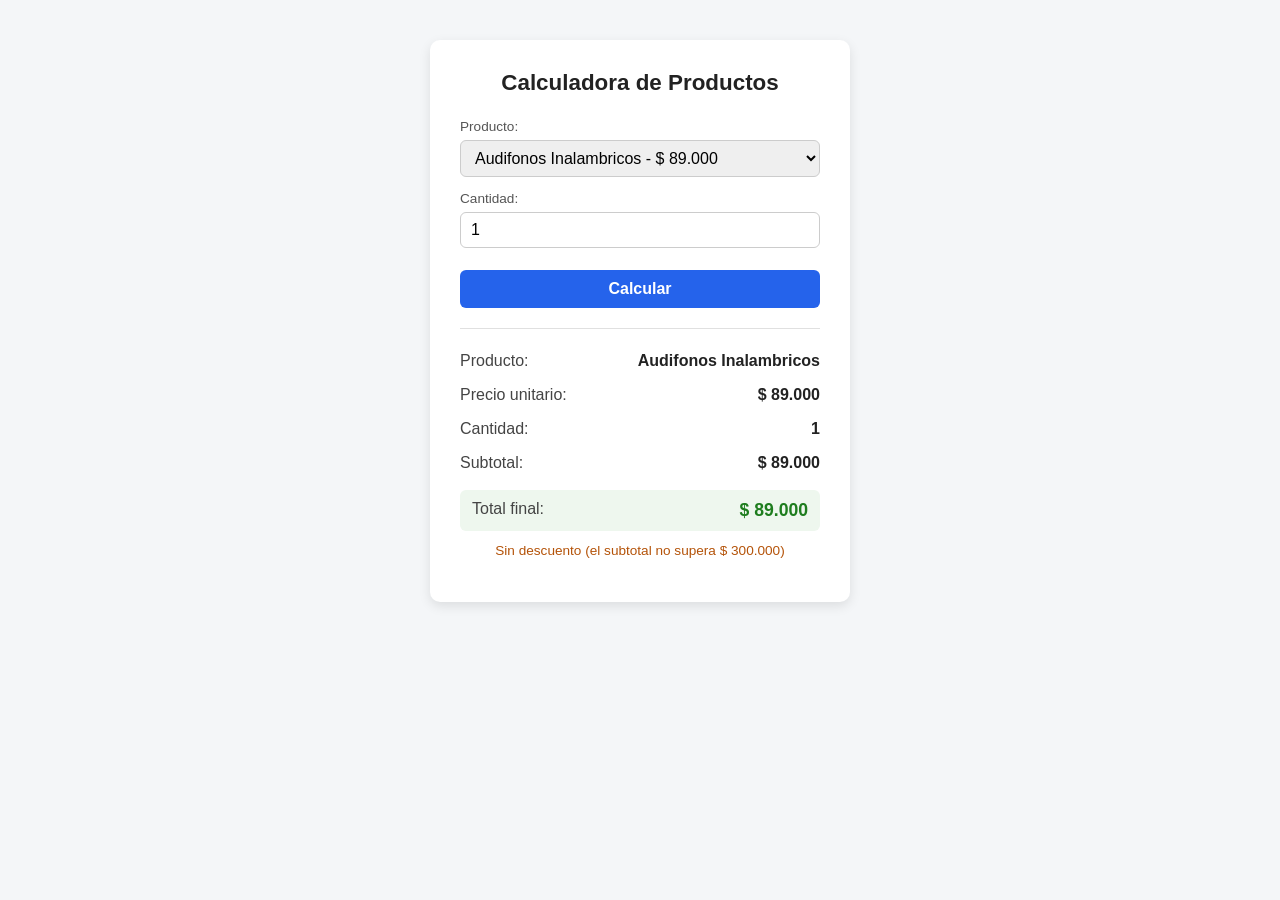
<file: Calculadora/index.html>
<!DOCTYPE html>
<html lang="es">
<head>
  <meta charset="UTF-8">
  <meta name="viewport" content="width=device-width, initial-scale=1.0">
  <title>Calculadora Basica de Productos</title>
  <link rel="stylesheet" href="style.css">
</head>
<body>

  <div class="card">
    <h1> Calculadora de Productos</h1>

    <div class="formulario">
      <label for="producto">Producto:</label>
      <select id="producto">
        <!-- Las opciones se llenan dinámicamente desde app.js -->
      </select>

      <label for="cantidad">Cantidad:</label>
      <input type="number" id="cantidad" min="1" value="1">

      <button id="btnCalcular">Calcular</button>
    </div>

    <div class="resultado" id="resultado" hidden>
      <div class="fila">
        <span>Producto:</span>
        <span id="outProducto"></span>
      </div>
      <div class="fila">
        <span>Precio unitario:</span>
        <span id="outPrecio"></span>
      </div>
      <div class="fila">
        <span>Cantidad:</span>
        <span id="outCantidad"></span>
      </div>
      <div class="fila">
        <span>Subtotal:</span>
        <span id="outSubtotal"></span>
      </div>
      <div class="fila total">
        <span>Total final:</span>
        <span id="outTotalFinal"></span>
      </div>
      <p class="descuento-aviso" id="avisoDescuento"></p>
    </div>
  </div>

  <script src="app.js" defer></script>
</body>
</html>
</file>
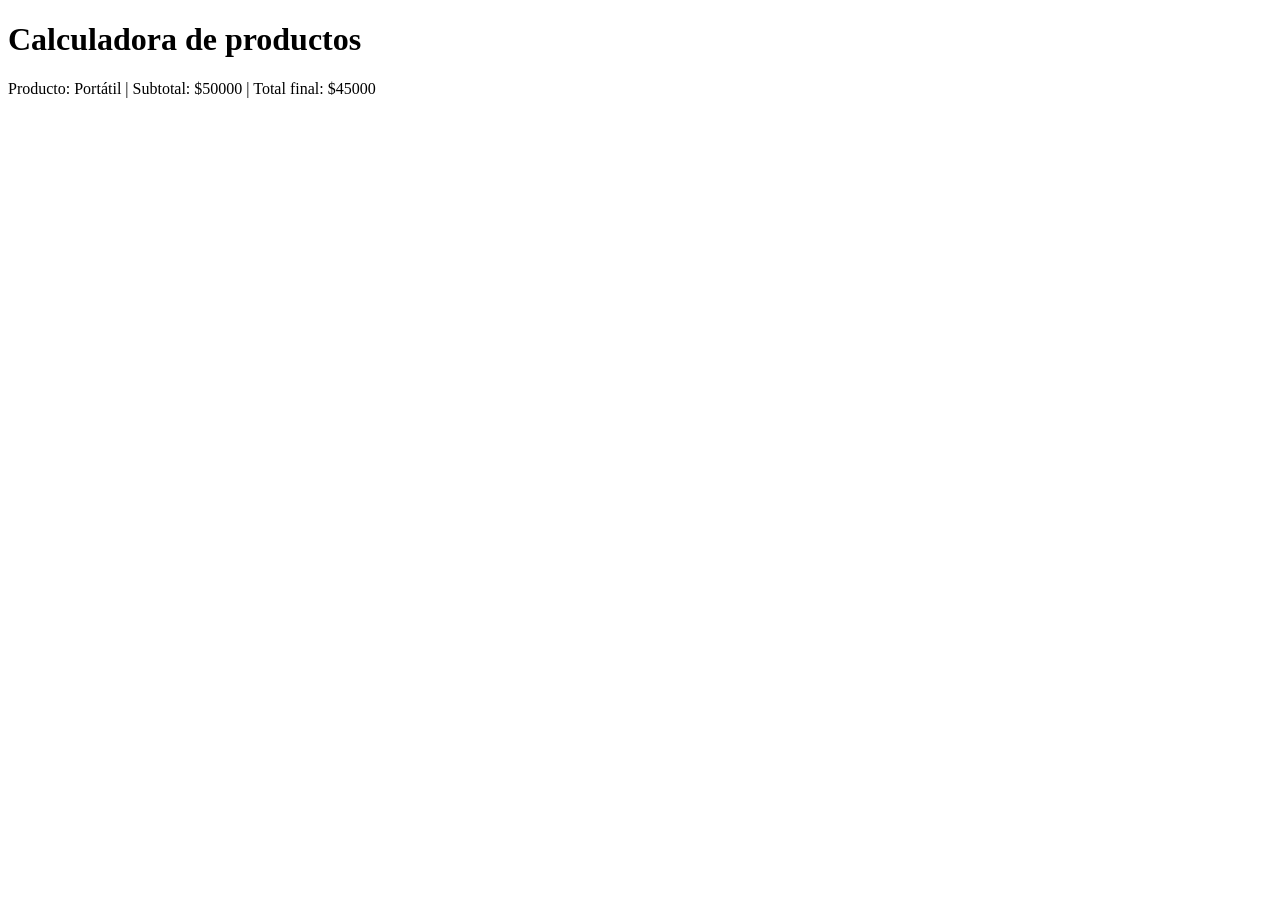
<file: semana_3/index.html>
<!DOCTYPE html> 
<html lang="es"> 
<head> 
  <meta charset="UTF-8"> 
  <meta name="viewport" content="width=device-width, initial-scale=1.0"> 
  <title>Calculadora JS</title> 
  <script src="app.js" defer></script> 
</head> 
<body> 
  <h1>Calculadora de productos</h1> 
  <p id="resultado">Resultado pendiente...</p> 
</body> 
</html>
</file>
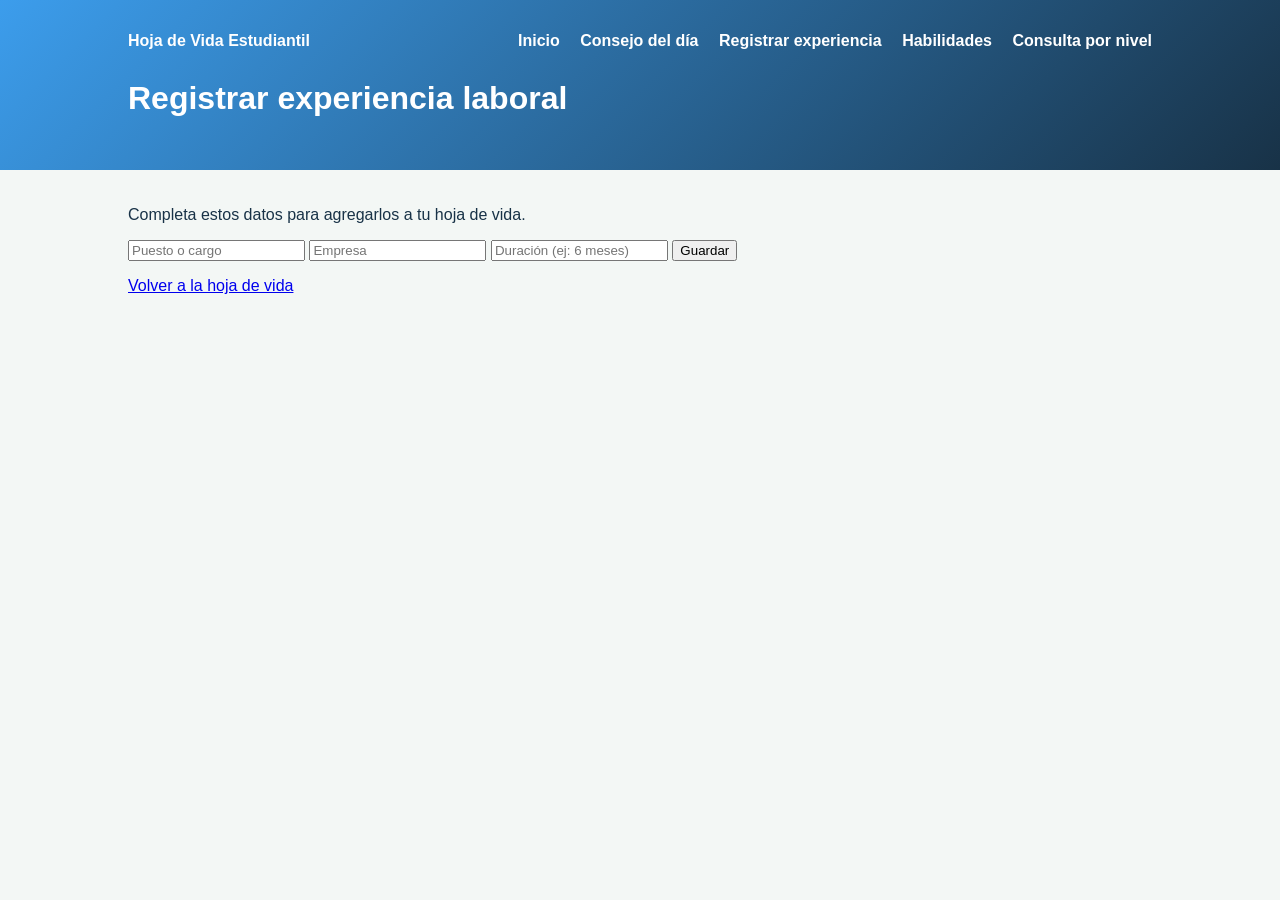
<file: hoja-de-vida-web/target/hoja-de-vida-web/Experiencia.html>
<!DOCTYPE html>
<html lang="es">
<head>
    <meta charset="UTF-8">
    <meta name="viewport" content="width=device-width, initial-scale=1.0">
    <title>Registrar experiencia</title>
    <link rel="stylesheet" href="styles.css">
</head>
<body>
<header class="hero">
    <nav class="menu">
        <strong>Hoja de Vida Estudiantil</strong>
        <div class="menu-links">
            <a href="index.html">Inicio</a>
            <a href="consejo">Consejo del día</a>
            <a href="Experiencia.html">Registrar experiencia</a>
            <a href="habilidades">Habilidades</a>
            <a href="consulta">Consulta por nivel</a>
        </div>
    </nav>
    <h1>Registrar experiencia laboral</h1>
</header>
<main style="padding: 20px 10%;">
    <p>Completa estos datos para agregarlos a tu hoja de vida.</p>

<form action="experiencia" method="post">
    <input name="puesto" placeholder="Puesto o cargo" required>
    <input name="empresa" placeholder="Empresa" required>
    <input name="duracion" placeholder="Duración (ej: 6 meses)" required>
    <button>Guardar</button>
</form>

<p><a href="index.html">Volver a la hoja de vida</a></p>
</main>
</body>
</html>
</file>
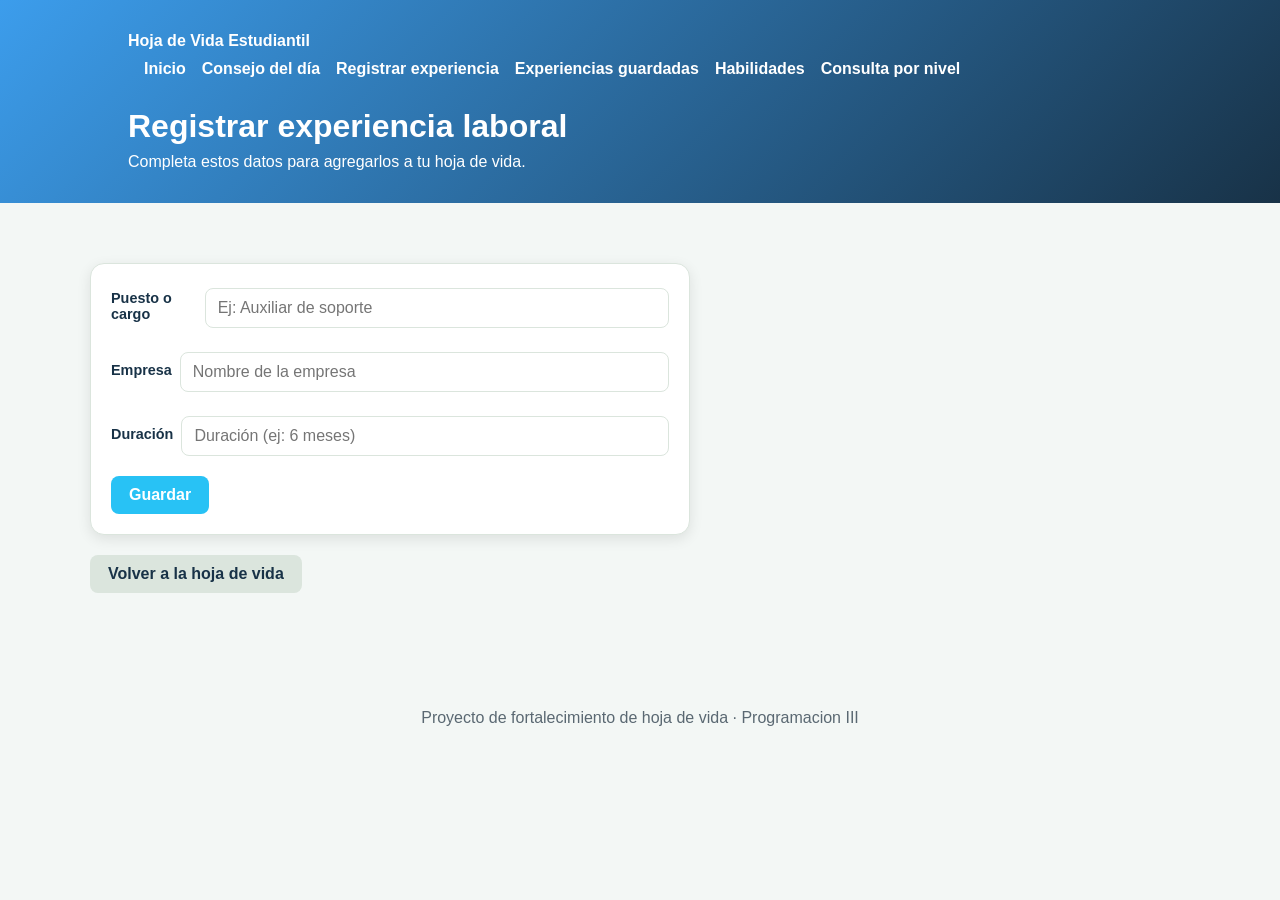
<file: hoja-de-vida-web/src/main/webapp/Experiencia.html>
<!DOCTYPE html>
<html lang="es">
<head>
    <meta charset="UTF-8">
    <meta name="viewport" content="width=device-width, initial-scale=1.0">
    <title>Registrar experiencia</title>
    <link rel="stylesheet" href="styles.css">
</head>
<header class="hero hero-interno">
    <nav class="menu">
        <strong>Hoja de Vida Estudiantil</strong>
        <div class="menu-links">
            <a href="./">Inicio</a>
            <a href="consejo">Consejo del día</a>
            <a href="Experiencia.html">Registrar experiencia</a>
            <a href="experiencia">Experiencias guardadas</a>
            <a href="habilidades">Habilidades</a>
            <a href="consulta">Consulta por nivel</a>
        </div>
    </nav>
    <h1>Registrar experiencia laboral</h1>
    <p>Completa estos datos para agregarlos a tu hoja de vida.</p>
</header>

<main class="contenido">
    <section>
        <div class="card card-formulario">
            <form class="formulario-experiencia" action="experiencia" method="post">
                <label>Puesto o cargo
                    <input name="puesto" placeholder="Ej: Auxiliar de soporte" required>
                </label>
                <label>Empresa
                    <input name="empresa" placeholder="Nombre de la empresa" required>
                </label>
                <label>Duración
                    <input name="duracion" placeholder="Duración (ej: 6 meses)" required>
                </label>
                <button type="submit" class="btn-agregar">Guardar</button>
            </form>
        </div>
        <div class="acciones">
            <a class="btn-limpiar" href="./">Volver a la hoja de vida</a>
        </div>
    </section>
</main>

<footer>
    <p>Proyecto de fortalecimiento de hoja de vida · Programacion III</p>
</footer>
</body>
</html>
</file>
<file: Calculadora/style.css>
* {
  box-sizing: border-box;
}

body {
  font-family: 'Segoe UI', Arial, sans-serif;
  background: #f4f6f8;
  margin: 0;
  padding: 40px 20px;
  display: flex;
  justify-content: center;
}

.card {
  background: #ffffff;
  border-radius: 10px;
  box-shadow: 0 4px 12px rgba(0, 0, 0, 0.1);
  padding: 30px;
  width: 100%;
  max-width: 420px;
}

h1 {
  font-size: 1.4rem;
  margin-top: 0;
  color: #222;
  text-align: center;
}

.formulario {
  display: flex;
  flex-direction: column;
  gap: 6px;
}

.formulario label {
  font-size: 0.85rem;
  color: #555;
  margin-top: 8px;
}

.formulario select,
.formulario input {
  padding: 8px 10px;
  border: 1px solid #ccc;
  border-radius: 6px;
  font-size: 1rem;
}

.formulario button {
  margin-top: 16px;
  padding: 10px;
  border: none;
  border-radius: 6px;
  background: #2563eb;
  color: #fff;
  font-size: 1rem;
  font-weight: 600;
  cursor: pointer;
  transition: background 0.2s;
}

.formulario button:hover {
  background: #1d4ed8;
}

.resultado {
  margin-top: 20px;
  border-top: 1px solid #e0e0e0;
  padding-top: 15px;
}

.fila {
  display: flex;
  justify-content: space-between;
  padding: 8px 0;
  font-size: 1rem;
  color: #444;
}

.fila span:last-child {
  font-weight: 600;
  color: #222;
}

.total {
  background: #eef7ee;
  border-radius: 6px;
  padding: 10px 12px;
  margin-top: 10px;
}

.total span:last-child {
  color: #1e7d1e;
  font-size: 1.1rem;
}

.descuento-aviso {
  margin-top: 12px;
  font-size: 0.85rem;
  color: #b45309;
  text-align: center;
}
</file>
<file: hoja-de-vida-web/target/hoja-de-vida-web/styles.css>
* { box-sizing: border-box; }


body {
  margin: 0;
  font-family: Arial, sans-serif;
  background: #f3f7f5;
  color: #183247;
}


.hero {
  background: linear-gradient(135deg, #3c9dec, #183247); 
  color: white;
  padding: 32px 10%;
}


.menu {
  display: flex;
  justify-content: space-between;
  align-items: center;
  flex-wrap: wrap; 
  gap: 10px;
  margin-bottom: 30px;
}

.menu-links a {
  color: white;
  text-decoration: none;
  font-weight: bold;
  margin-left: 16px;
}

.menu-links a:hover {
  text-decoration: underline; 
}


main {
  width: min(1100px, 92%); 
}

section {
  padding: 40px 0;
  border-bottom: 1px solid #dbe5dd; 
}

section h2 {
  color: #2ca5e5;
}

.descripcion {
  color: #5a6872;
  margin-bottom: 20px;
}


.grid {
  display: grid;
  grid-template-columns: repeat(auto-fit, minmax(240px, 1fr));
  gap: 18px;
}


.card {
  background: white;
  border: 1px solid #dbe5dd;
  border-radius: 14px;
  padding: 20px;
  box-shadow: 0 4px 14px #00000018; 
}


.card label {
  display: flex;
  align-items: center;
  gap: 8px;
  cursor: pointer; 
  margin-bottom: 8px;
}

.card input[type="checkbox"] {
  width: 18px;
  height: 18px;
  accent-color: #3083e9; 
}

.destacado {
  border: 2px solid #2295ca;
}

.card figure {
  margin: 0 0 12px 0;
}

.card img {
  width: 100%;
  border-radius: 10px;
}

.card figcaption {
  font-size: 0.9em;
  color: #5a6872;
  margin-top: 6px;
}


#progreso {
  font-weight: bold;
  color: #2387d4;
  margin-bottom: 20px;
}


.plantilla-lista dt {
  font-weight: bold;
  color: #183247;
  margin-top: 14px;
}

.plantilla-lista dd {
  margin: 4px 0 0 0;
  color: #3a4d5c;
}


footer {
  text-align: center;
  padding: 20px;
  color: #5a6872;
}

/* Actualizacion */
.formulario-habilidad {
  display: flex;
  flex-wrap: wrap;
  gap: 10px;
  margin-bottom: 10px;
}

.formulario-habilidad input,
.formulario-habilidad select {
  padding: 10px 12px;
  border: 1px solid #dbe5dd;
  border-radius: 8px;
  font-size: 1rem;
}

.formulario-habilidad input {
  flex: 1;
  min-width: 200px;
}

.btn-agregar,
.btn-limpiar {
  padding: 10px 18px;
  border: none;
  border-radius: 8px;
  font-weight: bold;
  cursor: pointer;
}

.btn-agregar {
  background: #28c2f5;
  color: white;
}

.btn-limpiar {
  background: #dbe5dd;
  color: #183247;
}

.mensaje-error {
  color: #c0392b;
  min-height: 20px;
  margin: 4px 0 10px 0;
  font-size: 0.9rem;
}

.lista-habilidades {
  list-style: none;
  padding: 0;
  display: flex;
  flex-direction: column;
  gap: 10px;
}

.lista-habilidades li {
  background: white;
  border: 2px solid rgb(46, 190, 242);
  border-radius: 10px;
  padding: 12px 16px;
  display: flex;
  justify-content: space-between;
  align-items: center;
}

.lista-habilidades .quitar {
  background: none;
  border: none;
  color: #c0392b;
  font-weight: bold;
  cursor: pointer;
  font-size: 1rem;
}

.lista-vacia {
  list-style: none;
  padding: 12px;
  color: #5b6b78;
  font-style: italic;
}

.buscar-habilidad {
  width: 100%;
  max-width: 400px;
  padding: 8px;
  margin: 8px 0 16px;
  border: 1px solid #b8c7d1;
  border-radius: 6px;
}

.hero-interno h1 {
  margin: 0 0 8px 0;
}

.hero-interno p {
  margin: 0;
}

.contenido {
  margin: 0 auto;
  padding: 20px 0 40px 0;
}

.contenido section {
  border-bottom: none;
}

.card-formulario {
  max-width: 600px;
}

.formulario-experiencia {
  display: flex;
  flex-direction: column;
  gap: 12px;
}

.formulario-experiencia label {
  font-weight: bold;
  font-size: 0.9rem;
}

.formulario-experiencia input {
  width: 100%;
  margin-top: 4px;
  padding: 10px 12px;
  border: 1px solid #dbe5dd;
  border-radius: 8px;
  font-size: 1rem;
}

.formulario-experiencia button {
  align-self: flex-start;
  font-size: 1rem;
}

.nivel {
  background: #030f14;
  color: #2387d4;
  border-radius: 20px;
  padding: 4px 12px;
  font-weight: bold;
  font-size: 0.9rem;
}

.dato {
  margin: 8px 0;
}

.acciones {
  display: flex;
  flex-wrap: wrap;
  gap: 10px;
  margin-top: 20px;
}

a.btn-agregar,
a.btn-limpiar {
  display: inline-block;
  text-decoration: none;
  font-size: 1rem;
}

.card-error {
  border: 2px solid #c0392b;
}

.card-error h2 {
  color: #c0392b;
  margin-top: 0;
}
</file>
<file: hoja-de-vida-web/src/main/webapp/styles.css>
* { box-sizing: border-box; }


body {
  margin: 0;
  font-family: Arial, sans-serif;
  background: #f3f7f5;
  color: #183247;
}


.hero {
  background: linear-gradient(135deg, #3c9dec, #183247); 
  color: white;
  padding: 32px 10%;
}


.menu {
  display: flex;
  justify-content: space-between;
  align-items: center;
  flex-wrap: wrap; 
  gap: 10px;
  margin-bottom: 30px;
}

.menu-links a {
  color: white;
  text-decoration: none;
  font-weight: bold;
  margin-left: 16px;
}

.menu-links a:hover {
  text-decoration: underline; 
}


main {
  width: min(1100px, 92%); 
}

section {
  padding: 40px 0;
  border-bottom: 1px solid #dbe5dd; 
}

section h2 {
  color: #2ca5e5;
}

.descripcion {
  color: #5a6872;
  margin-bottom: 20px;
}


.grid {
  display: grid;
  grid-template-columns: repeat(auto-fit, minmax(240px, 1fr));
  gap: 18px;
}


.card {
  background: white;
  border: 1px solid #dbe5dd;
  border-radius: 14px;
  padding: 20px;
  box-shadow: 0 4px 14px #00000018; 
}


.card label {
  display: flex;
  align-items: center;
  gap: 8px;
  cursor: pointer; 
  margin-bottom: 8px;
}

.card input[type="checkbox"] {
  width: 18px;
  height: 18px;
  accent-color: #3083e9; 
}

.destacado {
  border: 2px solid #2295ca;
}

.card figure {
  margin: 0 0 12px 0;
}

.card img {
  width: 100%;
  border-radius: 10px;
}

.card figcaption {
  font-size: 0.9em;
  color: #5a6872;
  margin-top: 6px;
}


#progreso {
  font-weight: bold;
  color: #2387d4;
  margin-bottom: 20px;
}


.plantilla-lista dt {
  font-weight: bold;
  color: #183247;
  margin-top: 14px;
}

.plantilla-lista dd {
  margin: 4px 0 0 0;
  color: #3a4d5c;
}


footer {
  text-align: center;
  padding: 20px;
  color: #5a6872;
}

/* Actualizacion */
.formulario-habilidad {
  display: flex;
  flex-wrap: wrap;
  gap: 10px;
  margin-bottom: 10px;
}

.formulario-habilidad input,
.formulario-habilidad select {
  padding: 10px 12px;
  border: 1px solid #dbe5dd;
  border-radius: 8px;
  font-size: 1rem;
}

.formulario-habilidad input {
  flex: 1;
  min-width: 200px;
}

.btn-agregar,
.btn-limpiar {
  padding: 10px 18px;
  border: none;
  border-radius: 8px;
  font-weight: bold;
  cursor: pointer;
}

.btn-agregar {
  background: #28c2f5;
  color: white;
}

.btn-limpiar {
  background: #dbe5dd;
  color: #183247;
}

.mensaje-error {
  color: #c0392b;
  min-height: 20px;
  margin: 4px 0 10px 0;
  font-size: 0.9rem;
}

.lista-habilidades {
  list-style: none;
  padding: 0;
  display: flex;
  flex-direction: column;
  gap: 10px;
}

.lista-habilidades li {
  background: white;
  border: 2px solid rgb(46, 190, 242);
  border-radius: 10px;
  padding: 12px 16px;
  display: flex;
  justify-content: space-between;
  align-items: center;
}

.lista-habilidades .quitar {
  background: none;
  border: none;
  color: #c0392b;
  font-weight: bold;
  cursor: pointer;
  font-size: 1rem;
}

.lista-vacia {
  list-style: none;
  padding: 12px;
  color: #5b6b78;
  font-style: italic;
}

.buscar-habilidad {
  width: 100%;
  max-width: 400px;
  padding: 8px;
  margin: 8px 0 16px;
  border: 1px solid #b8c7d1;
  border-radius: 6px;
}

.hero-interno h1 {
  margin: 0 0 8px 0;
}

.hero-interno p {
  margin: 0;
}

.contenido {
  margin: 0 auto;
  padding: 20px 0 40px 0;
}

.contenido section {
  border-bottom: none;
}

.card-formulario {
  max-width: 600px;
}

.formulario-experiencia {
  display: flex;
  flex-direction: column;
  gap: 12px;
}

.formulario-experiencia label {
  font-weight: bold;
  font-size: 0.9rem;
}

.formulario-experiencia input {
  width: 100%;
  margin-top: 4px;
  padding: 10px 12px;
  border: 1px solid #dbe5dd;
  border-radius: 8px;
  font-size: 1rem;
}

.formulario-experiencia button {
  align-self: flex-start;
  font-size: 1rem;
}

.nivel {
  background: #030f14;
  color: #2387d4;
  border-radius: 20px;
  padding: 4px 12px;
  font-weight: bold;
  font-size: 0.9rem;
}

.dato {
  margin: 8px 0;
}

.acciones {
  display: flex;
  flex-wrap: wrap;
  gap: 10px;
  margin-top: 20px;
}

a.btn-agregar,
a.btn-limpiar {
  display: inline-block;
  text-decoration: none;
  font-size: 1rem;
}

.card-error {
  border: 2px solid #c0392b;
}

.card-error h2 {
  color: #c0392b;
  margin-top: 0;
}

.menu-links { display: flex; align-items: center; flex-wrap: wrap; }

.usuario-activo {
  margin-left: 16px;
  padding: 4px 10px;
  background: #ffffff26;
  border-radius: 12px;
  font-size: 0.9em;
}

.form-salir { display: inline; margin: 0 0 0 16px; }

.btn-salir {
  background: transparent;
  color: white;
  border: 1px solid white;
  border-radius: 8px;
  padding: 4px 10px;
  font-weight: bold;
  cursor: pointer;
}

.btn-salir:hover { background: #ffffff26; }

.form-login {
  display: flex;
  flex-direction: column;
  gap: 10px;
  max-width: 360px;
}

.form-login input {
  padding: 10px;
  border: 1px solid #dbe5dd;
  border-radius: 8px;
}

.form-login button {
  padding: 10px;
  border: none;
  border-radius: 8px;
  background: #3083e9;
  color: white;
  font-weight: bold;
  cursor: pointer;
}

.tabla-datos {
  border-collapse: collapse;
  width: 100%;
  max-width: 640px;
  background: white;
}

.tabla-datos th,
.tabla-datos td {
  border: 1px solid #dbe5dd;
  padding: 10px 14px;
  text-align: left;
}

.tabla-datos th { background: #183247; color: white; }

.mensaje-ok {
  color: #1e7e46;
  background: #eaf7ee;
  border: 1px solid #b7e1c4;
  border-radius: 8px;
  padding: 10px 14px;
  margin: 10px 0;
}
</file>
